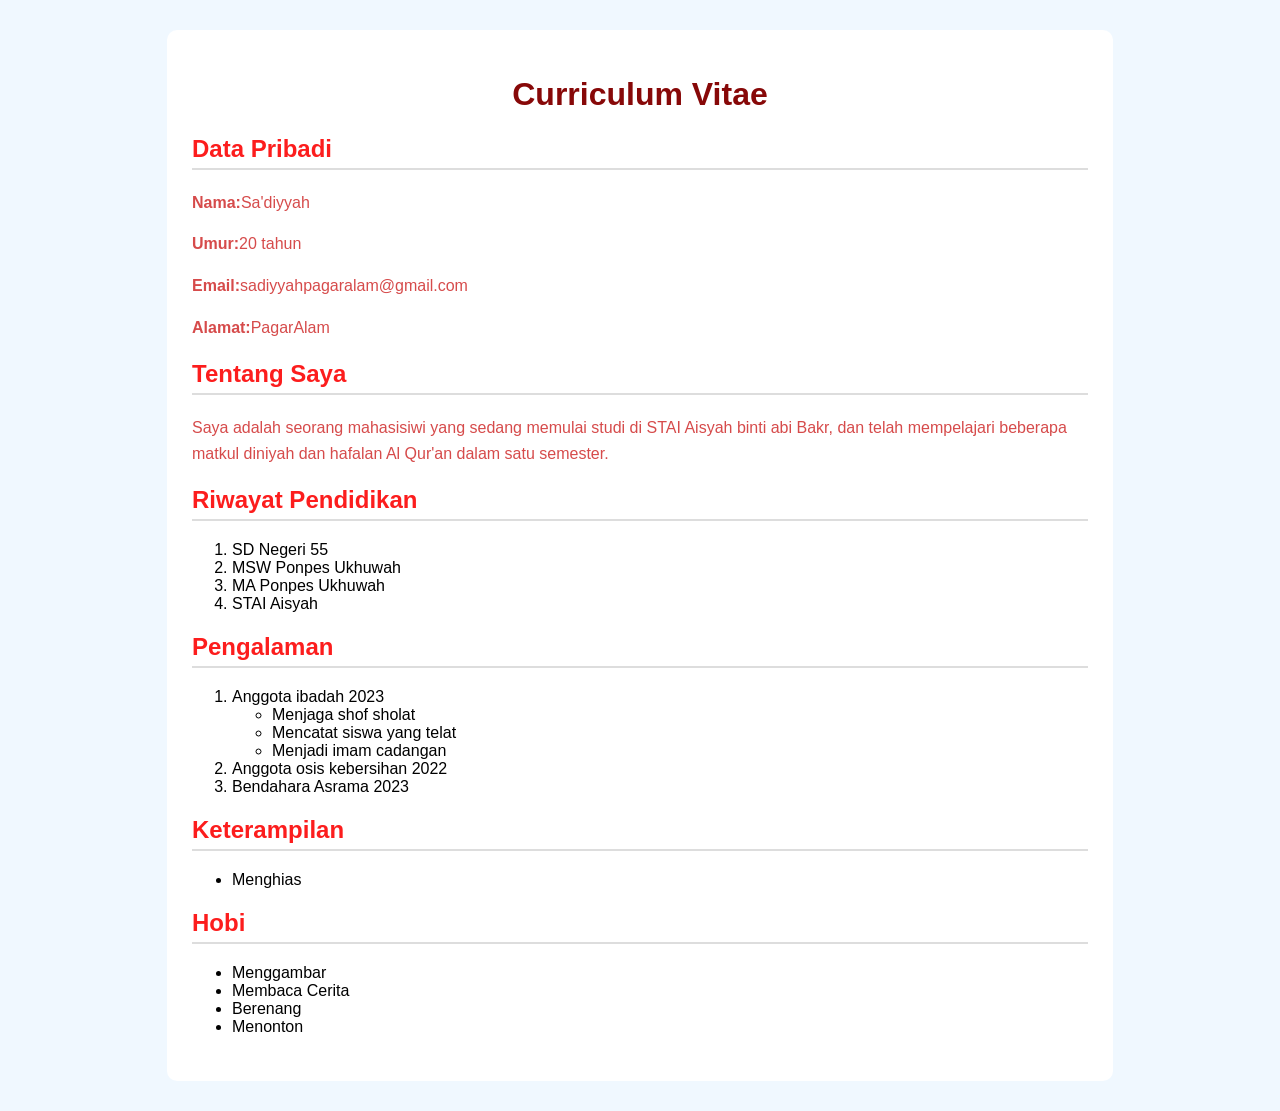
<file: biodata/index.html>
<!DOCTYPE html>
<html lang="en">
<head>
    <meta charset="UTF-8">
    <meta name="viewport" content="width=device-width, initial-scale=1.0">
    <title>Biodata</title>
    <link rel="stylesheet" href="style.css">
</head>
<body>
    <div class="container">
        <h1>Curriculum Vitae</h1>

        <section>
            <h2>Data Pribadi</h2>
            <p><strong>Nama:</strong>Sa'diyyah</p>
            <p><strong>Umur:</strong>20 tahun</p>
            <p><strong>Email:</strong>sadiyyahpagaralam@gmail.com</p>
            <p><strong>Alamat:</strong>PagarAlam</p>
        </section>

        <section>
            <h2>Tentang Saya</h2>
            <p>
                Saya adalah seorang mahasisiwi yang sedang memulai studi di STAI Aisyah binti abi Bakr,
                dan telah mempelajari beberapa matkul diniyah dan hafalan Al Qur'an dalam satu semester.
            </p>
        </section>

        <section>
            <h2>Riwayat Pendidikan</h2>
            <ol>
                <li>SD Negeri 55</li>
                <li>MSW Ponpes Ukhuwah</li>
                <li>MA Ponpes Ukhuwah</li>
                <li>STAI Aisyah</li>
            </ol>
        </section>

        <section>
            <h2>Pengalaman</h2>
            <ol>
                <li>
                    Anggota ibadah 2023
                    <ul>
                        <li>Menjaga shof sholat</li>
                        <li>Mencatat siswa yang telat</li>
                        <li>Menjadi imam cadangan</li>
                    </ul>
                </li>
                <li>Anggota osis kebersihan 2022</li>
                <li>Bendahara Asrama 2023</li>
            </ol>
        </section>

        <section>
            <h2>Keterampilan</h2>
            <ul>
                <li>Menghias</li>
            </ul>
        </section>

        <section>
            <h2>Hobi</h2>
            <ul>
                <li>Menggambar</li>
                <li>Membaca Cerita</li>
                <li>Berenang</li>
                <li>Menonton</li>
            </ul>
        </section>
    </div>

</body>
</html>
</file>
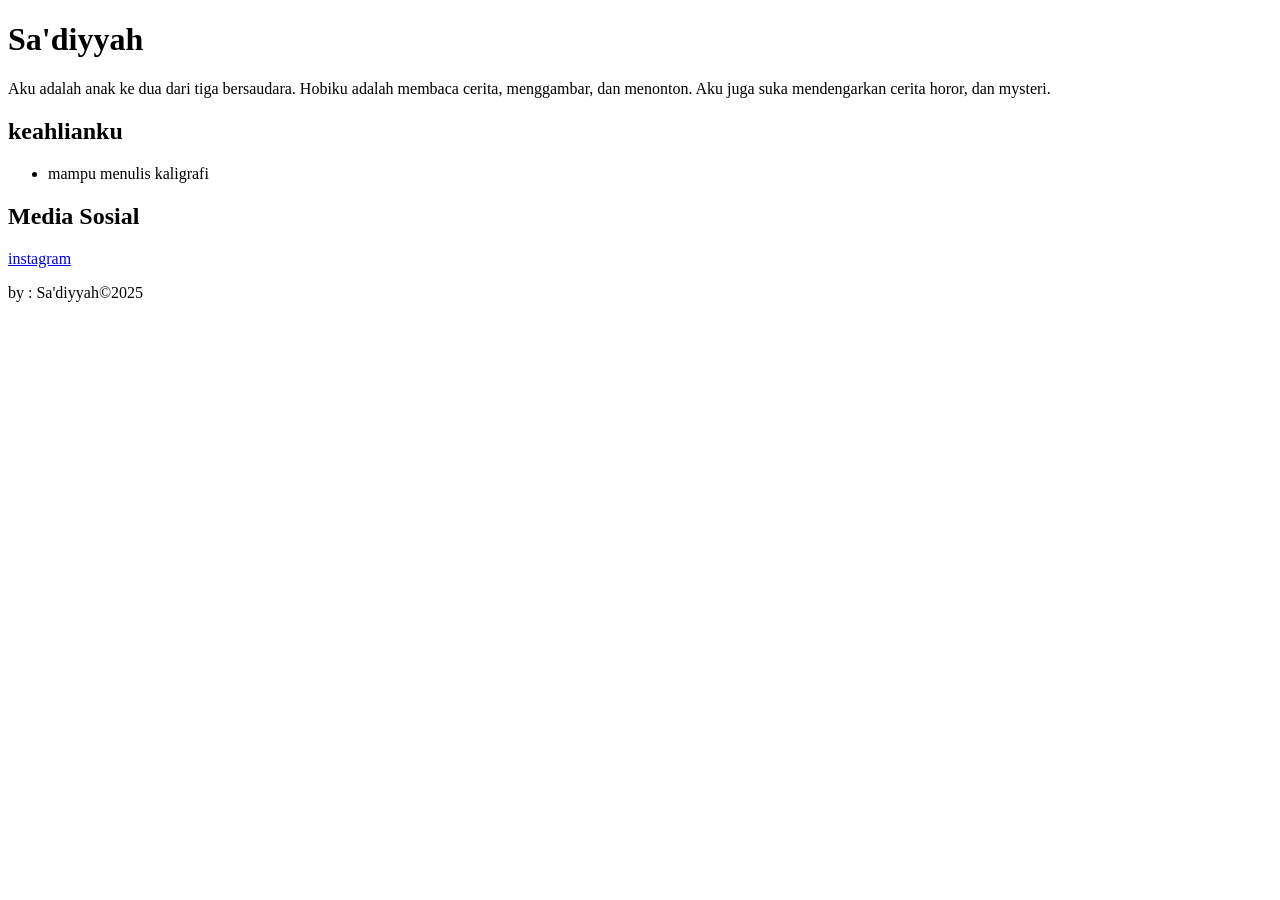
<file: Tugas1.html>
<!DOCTYPE html>
<html lang="en">
<head>
    <meta charset="UTF-8">
    <meta name="viewport" content="width=device-width, initial-scale=1.0">
    <title>Document</title>
</head>
<body>
    <h1>Sa'diyyah</h1>
    Aku adalah anak ke dua dari tiga bersaudara.
    Hobiku adalah membaca cerita, menggambar, dan menonton.
    Aku juga suka mendengarkan cerita horor, dan mysteri.
    <h2>keahlianku</h2>
    <ul>
        <li>mampu menulis kaligrafi</li>
    </ul>
    <h2>Media Sosial</h2>
    <a href="https://www.instagram.com/sa._.diy">instagram</a>

    <p> by : Sa'diyyah&copy;2025</p>
</body>
</html>
</file>
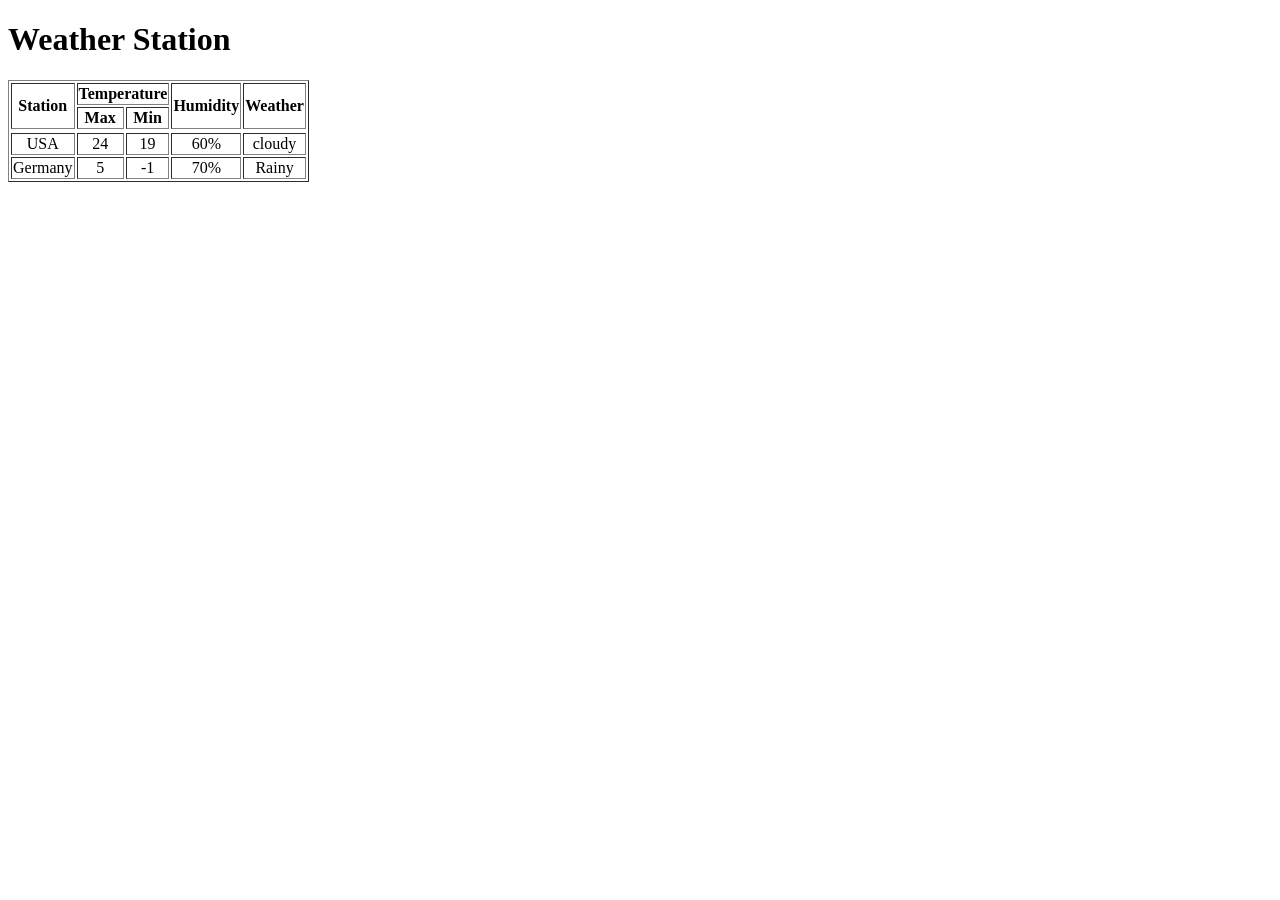
<file: Tugas2.html>
<!DOCTYPE html>
<html lang="en">
<head>
    <meta charset="UTF-8">
    <meta name="viewport" content="width=device-width, initial-scale=1.0">
    <title>Document</title>
</head>
<body>
    <h1>Weather Station</h1>
    <table border="1">
      <thead>
        <tr>
            <th rowspan="2">Station</th>
            <th colspan="2">Temperature</th>
            <th rowspan="2">Humidity</th>
            <th rowspan="2">Weather</th>
        </tr>
        <tr>
            <th>Max</th>
            <th>Min</th>
        </tr>
        <tr>
            <thead>
                <tbody>
                    <tr>
                        <td align="center">USA</td>
                        <td align="center">24</td>
                        <td align="center">19</td>
                        <td align="center">60%</td>
                        <td align="center">cloudy</td>
                    </tr>
                    <tr>
                        <td align="center">Germany</td>
                        <td align="center">5</td>
                        <td align="center">-1</td>
                        <td align="center">70%</td>
                        <td align="center">Rainy</td>
                    </tr>
                </tbody>
            </thead>
        </tr>
      </thead>
    </table>
</body>
</html>
</file>
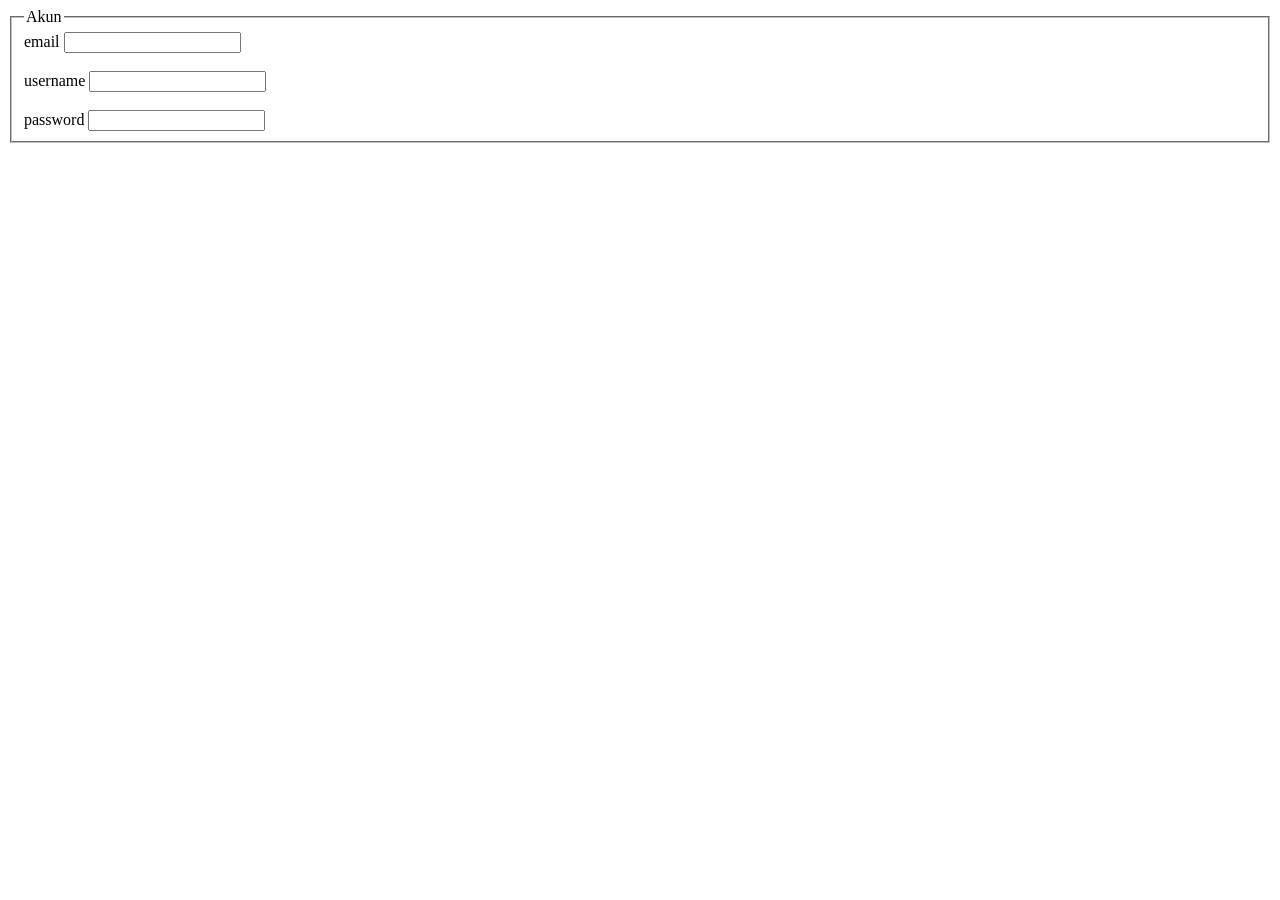
<file: Tugas3.html>
<!DOCTYPE html>
<html lang="en">
<head>
    <meta charset="UTF-8">
    <meta name="viewport" content="width=device-width, initial-scale=1.0">
    <title>Akun</title>
</head>
<body>
    <form action="">
        <fieldset>
            <legend>Akun</legend>
            <label for="Email">email</label>
            <input type="text" name="Email" id="Email">
            <br> <br>
            <label for="Username">username</label>
            <input type="text" name="Username" id="Username">
            <br> <br>
            <label for="Password">password</label>
            <input type="text" name="password" id="password">
        </fieldset>
    </form>
</body>
</html>
</file>
<file: biodata/style.css>
body {
    font-family: verdana, sans-serif;
    background-color: aliceblue;
    margin: 0;
    padding: 0;
}

.container{
    width: 70%;
    margin: 30px auto;
    background-color: white;
    padding: 25px;
    border-radius: 10px;
}

h1 {
    color:rgb(135, 8, 8);
    text-align: center;
}

h2 {
    color:rgb(252, 29, 29);
    border-bottom: 2px solid #ddd;
    padding-bottom: 5px;
}

section {
    margin-bottom: 20px;
}

p {
    color:rgb(214, 75, 75);
    line-height: 1.6;
}
</file>
